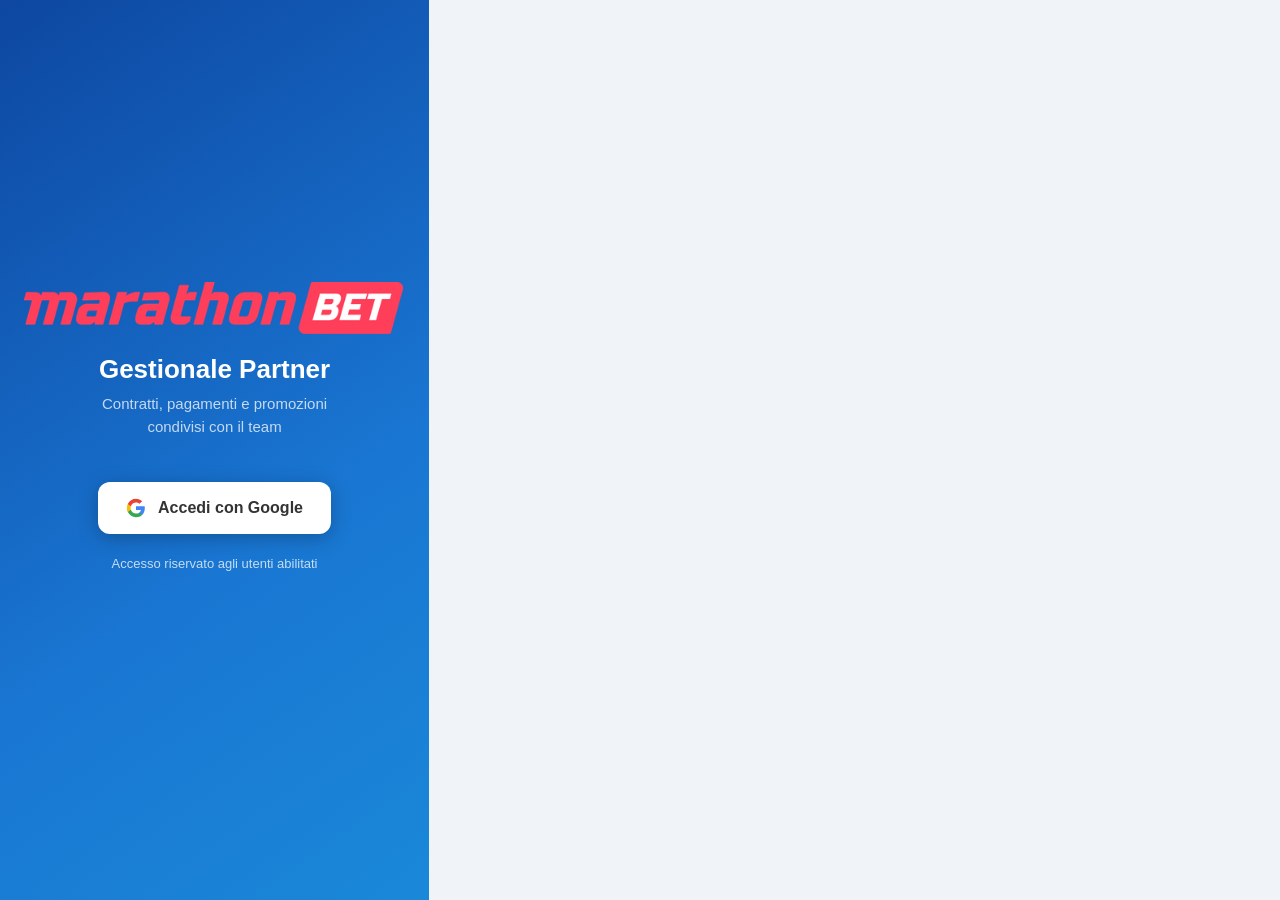
<file: index.html>
<!DOCTYPE html>
<html lang="it">
<head>
<meta charset="UTF-8">
<meta name="viewport" content="width=device-width,initial-scale=1,maximum-scale=1,user-scalable=no">
<title>Gestionale Partner</title>
<link rel="manifest" href="manifest.json">
<meta name="theme-color" content="#1565c0">
<meta name="apple-mobile-web-app-capable" content="yes">
<meta name="apple-mobile-web-app-title" content="Gestionale Partner">
<link rel="apple-touch-icon" href="icon-192.png">
<link rel="stylesheet" href="style.css">
</head>
<body>

<div id="login-screen">
  <div id="ls">
    <img src="logo-lg.png" alt="Marathonbet" style="height:52px;margin-bottom:20px">
    <h1 class="l-title">Gestionale Partner</h1>
    <p class="l-sub">Contratti, pagamenti e promozioni<br>condivisi con il team</p>
    <button class="btng" onclick="handleLogin()">
      <svg width="20" height="20" viewBox="0 0 24 24"><path fill="#4285F4" d="M22.56 12.25c0-.78-.07-1.53-.2-2.25H12v4.26h5.92c-.26 1.37-1.04 2.53-2.21 3.31v2.77h3.57c2.08-1.92 3.28-4.74 3.28-8.09z"/><path fill="#34A853" d="M12 23c2.97 0 5.46-.98 7.28-2.66l-3.57-2.77c-.98.66-2.23 1.06-3.71 1.06-2.86 0-5.29-1.93-6.16-4.53H2.18v2.84C3.99 20.53 7.7 23 12 23z"/><path fill="#FBBC05" d="M5.84 14.09c-.22-.66-.35-1.36-.35-2.09s.13-1.43.35-2.09V7.07H2.18C1.43 8.55 1 10.22 1 12s.43 3.45 1.18 4.93l2.85-2.22.81-.62z"/><path fill="#EA4335" d="M12 5.38c1.62 0 3.06.56 4.21 1.64l3.15-3.15C17.45 2.09 14.97 1 12 1 7.7 1 3.99 3.47 2.18 7.07l3.66 2.84c.87-2.6 3.3-4.53 6.16-4.53z"/></svg>
      Accedi con Google
    </button>
    <p class="l-sub" style="margin-top:20px;font-size:13px">Accesso riservato agli utenti abilitati</p>
  </div>
</div>

<div id="app-screen" style="display:none">
  <div class="hdr">
    <div class="hdr-top">
      <div class="hdr-title"><img src="logo.png" alt="Marathonbet" style="height:26px;vertical-align:-7px;margin-right:6px">Gestionale Partner</div>
      <button class="ic" onclick="doSignOut();location.reload()" title="Esci">🚪</button>
    </div>
  </div>
  <div class="wrap" style="padding-top:20px">
    <button class="home-btn" onclick="location.href='contratti.html'"><span class="hi">📄</span>Contratti</button>
    <button class="home-btn" onclick="location.href='pagamenti.html'"><span class="hi">💳</span>Pagamenti</button>
    <button class="home-btn" onclick="location.href='promozioni.html'"><span class="hi">🎯</span>Promozioni</button>
  </div>
</div>

<div class="ldo" id="loader"><div class="sp"></div></div>
<div class="toast" id="toast"></div>

<script src="config.js"></script>
<script src="auth.js"></script>
<script>
function handleLogin() {
  doSignIn(() => bootAuth(() => {}), email => alert('Accesso non abilitato per ' + email + '.\nContatta l\'amministratore per essere aggiunto.'));
}
bootAuth(() => {});
</script>
<script src="https://accounts.google.com/gsi/client" async></script>
</body>
</html>
</file>
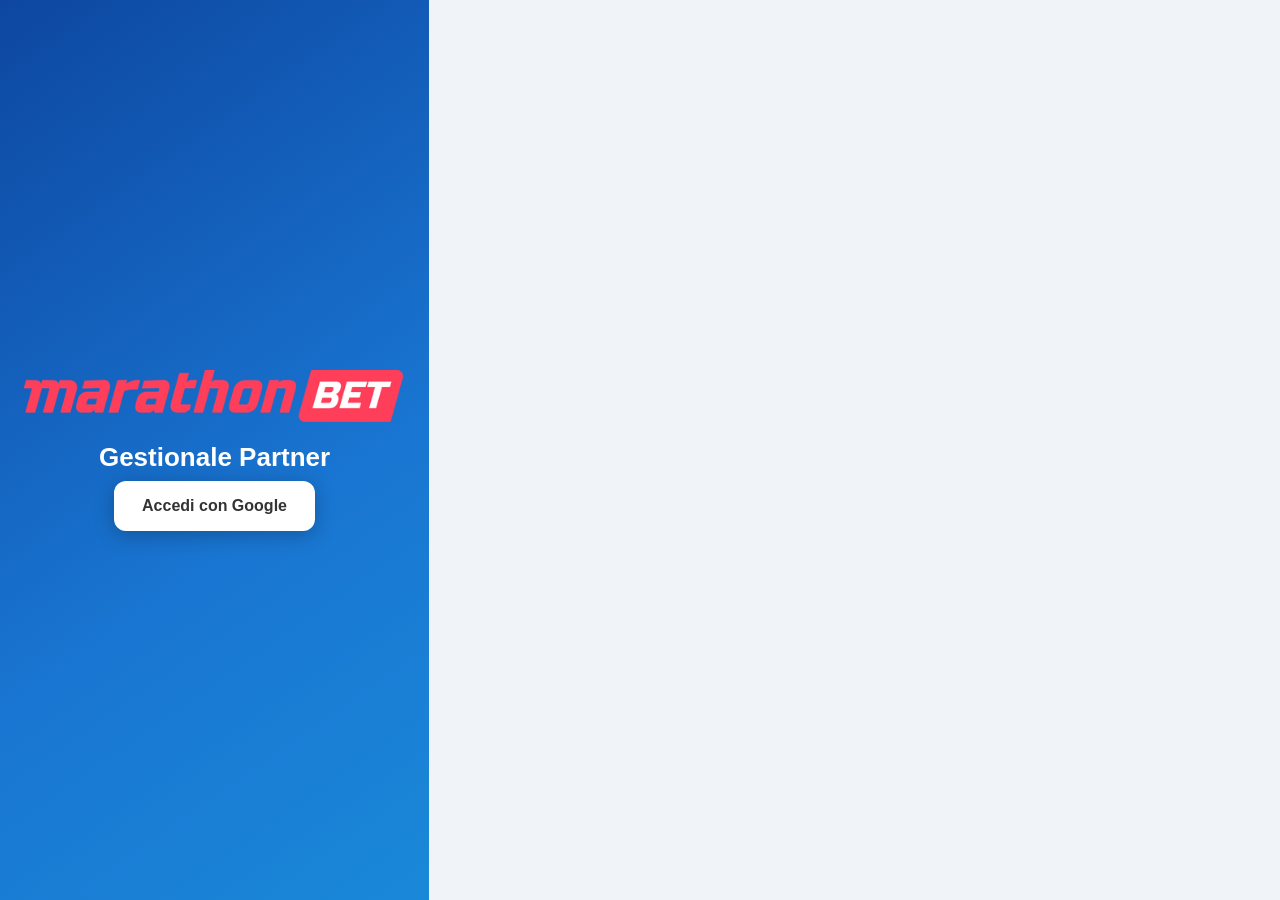
<file: pagamenti.html>
<!DOCTYPE html>
<html lang="it">
<head>
<meta charset="UTF-8">
<meta name="viewport" content="width=device-width,initial-scale=1,maximum-scale=1,user-scalable=no">
<title>Pagamenti — Gestionale Partner</title>
<link rel="manifest" href="manifest.json">
<meta name="theme-color" content="#1565c0">
<link rel="stylesheet" href="style.css">
</head>
<body>

<div id="login-screen">
  <div id="ls">
    <img src="logo-lg.png" alt="Marathonbet" style="height:52px;margin-bottom:20px">
    <h1 class="l-title">Gestionale Partner</h1>
    <button class="btng" onclick="handleLogin()">Accedi con Google</button>
  </div>
</div>

<div id="app-screen" style="display:none">
  <div class="hdr">
    <div class="hdr-top">
      <button class="hdr-back" onclick="location.href='index.html'">←</button>
      <div class="hdr-title">💳 Pagamenti</div>
    </div>
  </div>
  <div class="wrap">
    <div class="empty">
      <div class="ei">💳</div>
      <div class="et">Pagamenti — in arrivo</div>
      <div>Questa sezione sarà attiva a breve.</div>
    </div>
  </div>
</div>

<script src="config.js"></script>
<script src="auth.js"></script>
<script>
function handleLogin() {
  doSignIn(() => bootAuth(() => {}), email => alert('Accesso non abilitato per ' + email + '.'));
}
bootAuth(() => {});
</script>
<script src="https://accounts.google.com/gsi/client" async></script>
</body>
</html>
</file>
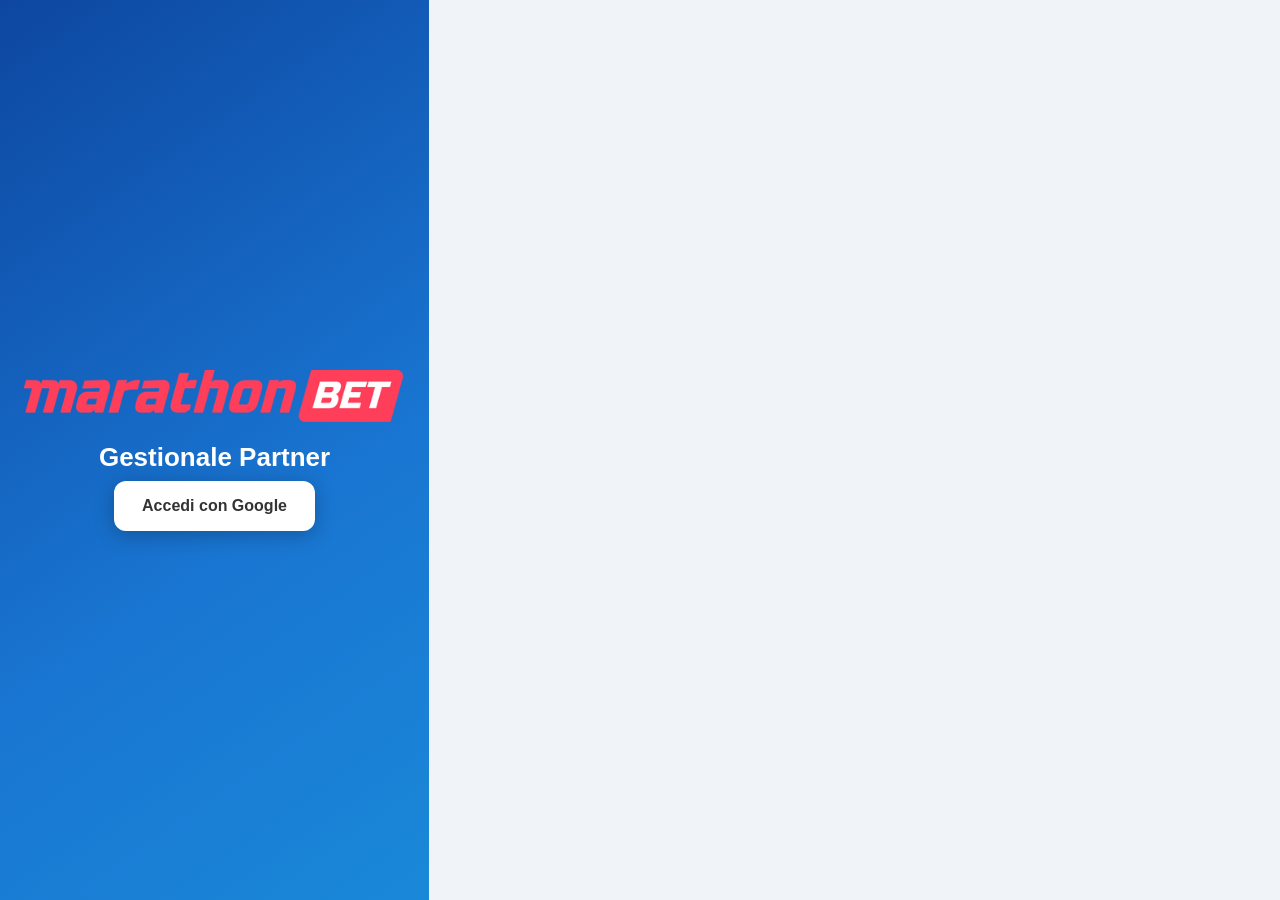
<file: promozioni.html>
<!DOCTYPE html>
<html lang="it">
<head>
<meta charset="UTF-8">
<meta name="viewport" content="width=device-width,initial-scale=1,maximum-scale=1,user-scalable=no">
<title>Promozioni — Gestionale Partner</title>
<link rel="manifest" href="manifest.json">
<meta name="theme-color" content="#1565c0">
<link rel="stylesheet" href="style.css">
</head>
<body>

<div id="login-screen">
  <div id="ls">
    <img src="logo-lg.png" alt="Marathonbet" style="height:52px;margin-bottom:20px">
    <h1 class="l-title">Gestionale Partner</h1>
    <button class="btng" onclick="handleLogin()">Accedi con Google</button>
  </div>
</div>

<div id="app-screen" style="display:none">
  <div class="hdr">
    <div class="hdr-top">
      <button class="hdr-back" onclick="location.href='index.html'">←</button>
      <div class="hdr-title">🎯 Promozioni</div>
    </div>
  </div>
  <div class="wrap">
    <div class="empty">
      <div class="ei">🎯</div>
      <div class="et">Promozioni — in arrivo</div>
      <div>Questa sezione sarà attiva a breve.</div>
    </div>
  </div>
</div>

<script src="config.js"></script>
<script src="auth.js"></script>
<script>
function handleLogin() {
  doSignIn(() => bootAuth(() => {}), email => alert('Accesso non abilitato per ' + email + '.'));
}
bootAuth(() => {});
</script>
<script src="https://accounts.google.com/gsi/client" async></script>
</body>
</html>
</file>
<file: style.css>
*{box-sizing:border-box;margin:0;padding:0;-webkit-tap-highlight-color:transparent}
:root{--p:#1565c0;--pl:#1976d2;--pd:#0d47a1;--ac:#ff6f00;--bg:#f0f4f9;--sf:#fff;--tx:#1a1a2e;--ts:#6b7a99;--bd:#dde3f0;--red:#c62828;--grn:#1b5e20;--amb:#e65100;--sh:0 2px 8px rgba(21,101,192,.10);--shl:0 8px 32px rgba(21,101,192,.16)}
body{font-family:-apple-system,BlinkMacSystemFont,'Segoe UI',Roboto,sans-serif;background:var(--bg);color:var(--tx);min-height:100vh;overflow-x:hidden}

#ls{display:flex;flex-direction:column;align-items:center;justify-content:center;min-height:100vh;padding:32px 24px;background:linear-gradient(145deg,var(--pd) 0%,var(--pl) 60%,#1a88d8 100%)}
.l-logo{font-size:56px;margin-bottom:20px}
.l-title{color:#fff;font-size:26px;font-weight:800;margin-bottom:8px;text-align:center}
.l-sub{color:rgba(255,255,255,.75);font-size:15px;margin-bottom:44px;text-align:center;line-height:1.5}
.btng{display:flex;align-items:center;gap:12px;background:#fff;color:#333;border:none;border-radius:12px;padding:16px 28px;font-size:16px;font-weight:700;cursor:pointer;box-shadow:0 4px 20px rgba(0,0,0,.25)}

.hdr{background:var(--p);color:#fff;position:sticky;top:0;z-index:100;box-shadow:0 2px 12px rgba(13,71,161,.3)}
.hdr-top{display:flex;align-items:center;gap:10px;height:56px;padding:0 8px 0 12px}
.hdr-back{background:none;border:none;color:#fff;font-size:20px;cursor:pointer;padding:6px}
.hdr-title{font-size:18px;font-weight:800;flex:1}
.ic{background:none;border:none;color:#fff;cursor:pointer;width:40px;height:40px;border-radius:50%;display:flex;align-items:center;justify-content:center;font-size:17px}
.ic:hover{background:rgba(255,255,255,.18)}

.wrap{padding:14px;padding-bottom:100px}
.srch{width:100%;background:var(--sf);border:1.5px solid var(--bd);border-radius:10px;padding:10px 14px;font-size:15px;outline:none;margin-bottom:10px}
.chips-row{display:flex;gap:8px;overflow-x:auto;padding-bottom:10px;scrollbar-width:none}
.chips-row::-webkit-scrollbar{display:none}
.chip{flex-shrink:0;background:var(--sf);border:1.5px solid var(--bd);border-radius:20px;padding:5px 13px;font-size:12.5px;font-weight:600;color:var(--ts);cursor:pointer;white-space:nowrap}
.chip.active{background:var(--p);color:#fff;border-color:var(--p)}

.card{background:var(--sf);border-radius:14px;padding:13px 15px;margin-bottom:8px;box-shadow:var(--sh);border:1px solid var(--bd);cursor:pointer}
.card-top{display:flex;justify-content:space-between;align-items:flex-start;gap:10px}
.cn{font-size:15.5px;font-weight:700}
.cs{font-size:13px;color:var(--ts);margin-top:2px}
.ce{font-size:12px;color:var(--ts);margin-top:1px}
.pills{display:flex;flex-wrap:wrap;gap:5px;margin-top:8px}
.pill{font-size:11px;border-radius:9px;padding:3px 9px;font-weight:700}
.pill-plat{background:#e3f2fd;color:var(--p)}
.pill-comp{background:#f5f5f5;color:#616161}
.pill-stato-daf{background:#ffebee;color:var(--red)}
.pill-stato-pen{background:#fff3e0;color:var(--amb)}
.pill-stato-fir{background:#e8f5e9;color:var(--grn)}
.remind-btn{background:none;border:1.5px solid var(--bd);border-radius:50%;width:34px;height:34px;font-size:15px;cursor:pointer;flex-shrink:0}
.remind-btn:hover{border-color:var(--p)}

.empty{text-align:center;padding:64px 24px;color:var(--ts)}
.ei{font-size:56px;margin-bottom:16px}
.et{font-size:18px;font-weight:700;color:var(--tx);margin-bottom:6px}

.fab-row{display:flex;gap:10px;position:fixed;bottom:20px;left:14px;right:14px;z-index:90}
.fab-btn{flex:1;padding:14px;border-radius:12px;border:none;font-size:14.5px;font-weight:700;cursor:pointer;display:flex;align-items:center;justify-content:center;gap:8px;box-shadow:var(--shl)}
.fab-primary{background:var(--ac);color:#fff}
.fab-secondary{background:var(--sf);color:var(--p);border:1.5px solid var(--p)}

.ov{position:fixed;inset:0;background:rgba(10,20,60,.5);z-index:200;display:flex;align-items:flex-end;justify-content:center;opacity:0;visibility:hidden;transition:opacity .2s,visibility .2s}
.ov.show{opacity:1;visibility:visible}
.modal{background:var(--sf);border-radius:20px 20px 0 0;width:100%;max-width:600px;max-height:94vh;overflow-y:auto}
.ov.show .modal{}
@media(min-width:640px){.ov{align-items:center;padding:20px}.modal{border-radius:16px;max-height:90vh}}
.mh{position:sticky;top:0;background:var(--sf);z-index:1;display:flex;align-items:center;justify-content:space-between;padding:16px 20px;border-bottom:1px solid var(--bd)}
.mt{font-size:17px;font-weight:800}
.mx{background:var(--bg);border:none;width:30px;height:30px;border-radius:50%;cursor:pointer;font-size:15px;color:var(--ts)}
.mb{padding:18px 20px}

.fg{margin-bottom:13px}
.fl{display:block;font-size:11px;font-weight:700;color:var(--ts);text-transform:uppercase;letter-spacing:.6px;margin-bottom:4px}
.fi,.fs,.ft{width:100%;background:var(--bg);border:2px solid var(--bd);border-radius:10px;padding:10px 12px;font-size:15px;color:var(--tx);outline:none;font-family:inherit}
.fi:focus,.fs:focus,.ft:focus{border-color:var(--p);background:#fff}
.ft{resize:vertical;min-height:64px}
.frow{display:grid;grid-template-columns:1fr 1fr;gap:10px}
.fa{display:flex;gap:10px;margin-top:16px;padding-top:14px;border-top:1px solid var(--bd)}
.btn{flex:1;padding:12px;border-radius:10px;border:none;font-size:15px;font-weight:700;cursor:pointer}
.bp{background:var(--p);color:#fff}
.bs{background:var(--bg);color:var(--tx);border:2px solid var(--bd)}
.br{background:var(--red);color:#fff}
.bgrn{background:var(--grn);color:#fff}

.dfs{padding:16px 20px}
.df{margin-bottom:13px}
.dfl{font-size:10.5px;font-weight:700;color:var(--ts);text-transform:uppercase;letter-spacing:.6px;margin-bottom:2px}
.dfv{font-size:15px;color:var(--tx)}
.da{display:flex;gap:10px;padding:0 20px 20px}

.csv-zone{border:1.5px dashed var(--bd);border-radius:14px;padding:22px 16px;text-align:center;margin-top:10px;background:var(--sf)}
.csv-zone.drag{border-color:var(--p);background:#e3f2fd}
.map-row{display:flex;align-items:center;gap:8px;margin-bottom:8px}
.map-row .fs{flex:1}
.map-src{flex:1;font-size:13px;color:var(--ts);white-space:nowrap;overflow:hidden;text-overflow:ellipsis}

.home-btn{display:flex;align-items:center;gap:12px;width:100%;padding:16px;border-radius:14px;border:1.5px solid var(--bd);background:var(--sf);font-size:16px;font-weight:700;color:var(--tx);cursor:pointer;margin-bottom:12px}
.home-btn .hi{font-size:22px}
.home-btn.soon{opacity:.6}

.ldo{position:fixed;inset:0;background:rgba(255,255,255,.92);display:none;flex-direction:column;align-items:center;justify-content:center;z-index:500}
.sp{width:38px;height:38px;border:4px solid var(--bd);border-top-color:var(--p);border-radius:50%;animation:spin .8s linear infinite;margin-bottom:12px}
@keyframes spin{to{transform:rotate(360deg)}}
.toast{position:fixed;bottom:90px;left:50%;transform:translateX(-50%) translateY(16px);background:#1a1a2e;color:#fff;padding:12px 20px;border-radius:10px;font-size:14px;font-weight:600;opacity:0;transition:all .3s;z-index:999;pointer-events:none;max-width:90vw}
.toast.show{opacity:1;transform:translateX(-50%) translateY(0)}

.link-row{display:flex;gap:8px;align-items:center;margin-bottom:6px}
.link-row .fi{flex:1}
.link-del{background:none;border:none;cursor:pointer;font-size:18px;color:var(--red);padding:4px 6px;border-radius:6px;flex-shrink:0}
.link-del:hover{background:#ffebee}
.add-link{display:flex;align-items:center;gap:6px;background:none;border:1.5px dashed var(--bd);border-radius:10px;padding:8px 14px;width:100%;cursor:pointer;color:var(--ts);font-size:14px;font-weight:600;font-family:inherit}
.add-link:hover{border-color:var(--p);color:var(--p)}
</file>
